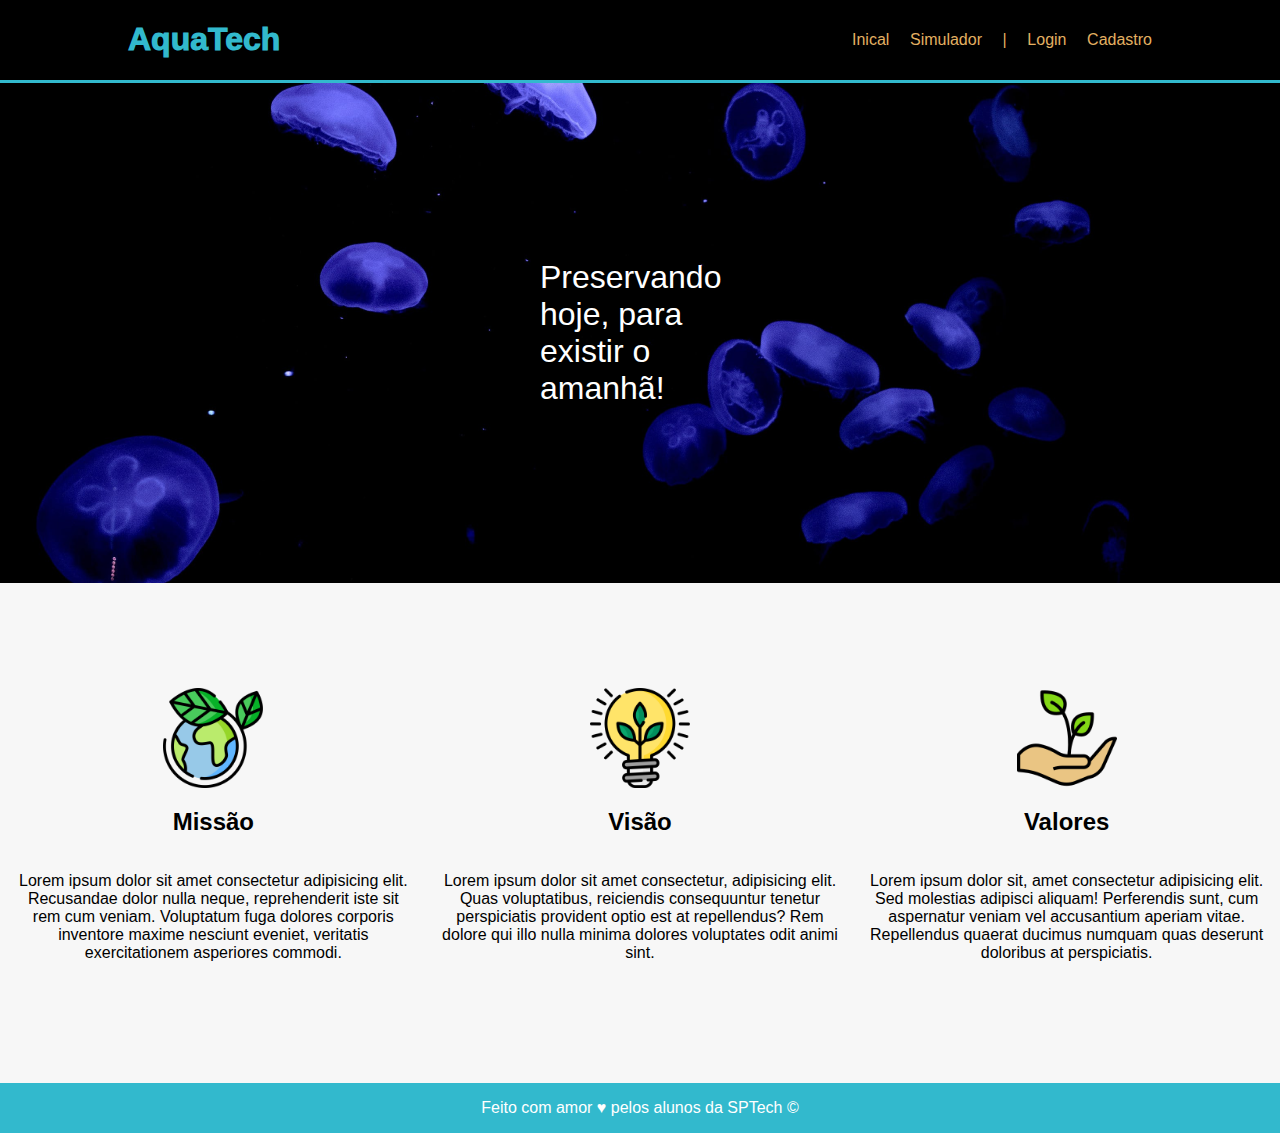
<file: index.html>
<!DOCTYPE html>
<html lang="en">
<head>
    <meta charset="UTF-8">
    <meta name="viewport" content="width=device-width, initial-scale=1.0">
    <title>AquaTech</title>
    <link rel="stylesheet" href="style.css">
</head>

<body>
    
    <div class="header">
        <div class="container">
            <h1 class="titulo">AquaTech</h1>
            <ul class="navbar">
                <a href="">
                    <li>Inical</li>
                </a>
                <a href="">
                    <li>Simulador</li>
                </a>
                <li>|</li>
                <a href="">
                    <li>Login</li>
                </a>
                <a href="./cadastro.html">
                    <li>Cadastro</li>
                </a>

            </ul>
        </div>
    </div>

    <div class="banner">
        <div class="container">
            <p>Preservando hoje, para existir o amanhã!</p>
        </div>
    </div>

    <div class="social">
        <div class="container">
            <div class="box">
                <img src="assets/imagens/planet-earth_color.png" alt="">
                <h2>Missão</h2>
                <p>Lorem ipsum dolor sit amet consectetur adipisicing elit. Recusandae dolor nulla neque, reprehenderit iste sit rem cum veniam. Voluptatum fuga dolores corporis inventore maxime nesciunt eveniet, veritatis exercitationem asperiores commodi.</p>
            </div>
            <div class="box">
                <img src="assets/imagens/lightbulb_color.png" alt="">
                <h2>Visão</h2>
                <p>Lorem ipsum dolor sit amet consectetur, adipisicing elit. Quas voluptatibus, reiciendis consequuntur tenetur perspiciatis provident optio est at repellendus? Rem dolore qui illo nulla minima dolores voluptates odit animi sint.</p>
            </div>
            <div class="box">
                <img src="assets/imagens/growth_color.png" alt="">
                <h2>Valores</h2>
                <p>Lorem ipsum dolor sit, amet consectetur adipisicing elit. Sed molestias adipisci aliquam! Perferendis sunt, cum aspernatur veniam vel accusantium aperiam vitae. Repellendus quaerat ducimus numquam quas deserunt doloribus at perspiciatis.</p>
            </div>
        </div>
    </div>
    <div class="footer">
        <div class="container">
            <p>Feito com amor &hearts; pelos alunos da SPTech &copy;</p>
        </div>
    </div>
</body>

</html>
</file>
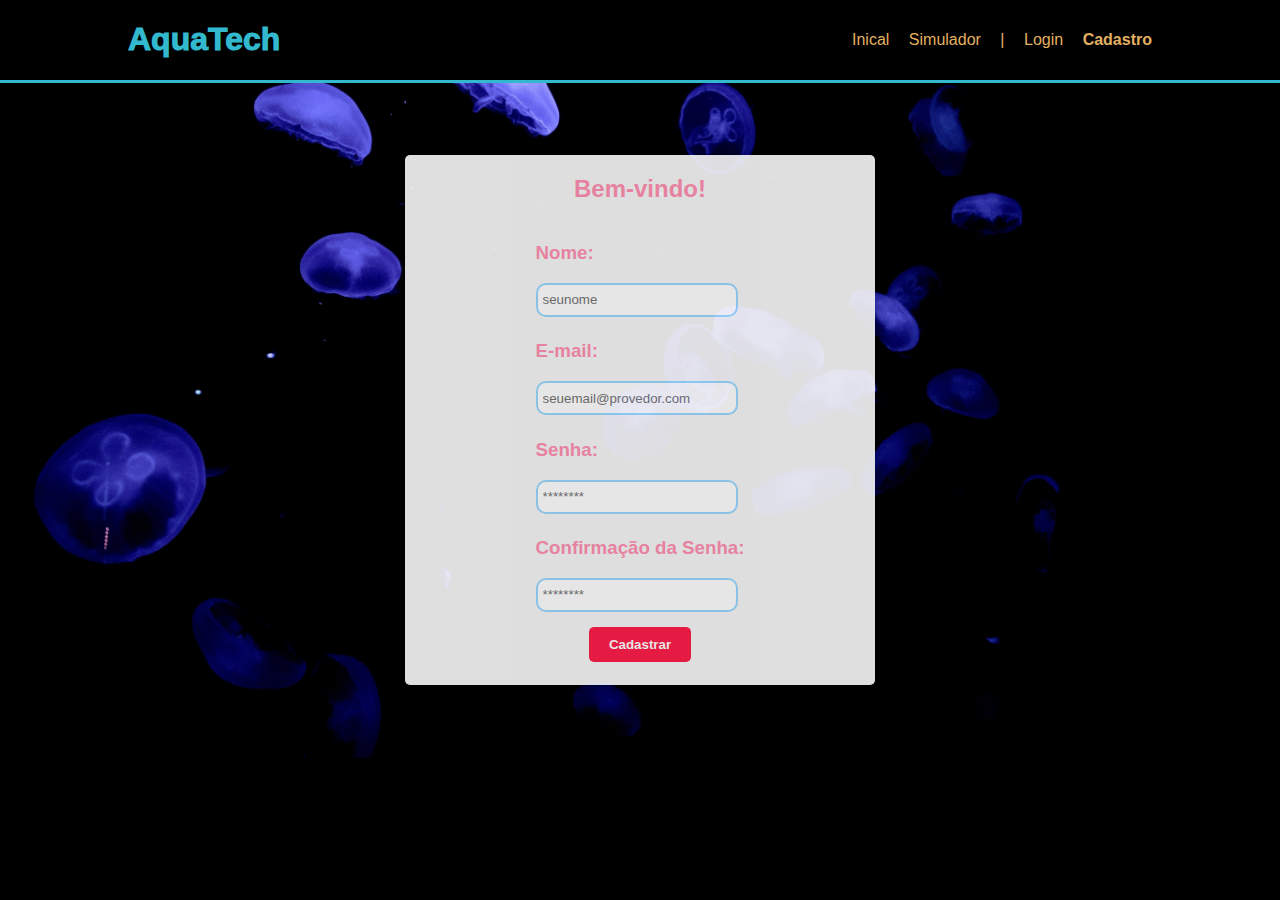
<file: cadastro.html>
<!DOCTYPE html>
<html lang="en">
<head>
    <meta charset="UTF-8">
    <meta name="viewport" content="width=device-width, initial-scale=1.0">
    <title>AquaTech || Cadastro</title>
    <link rel="stylesheet" href="style.css">
</head>
<body>
    <div class="header">
        <div class="container">
            <h1 class="titulo">AquaTech</h1>
            <ul class="navbar">
                <a href="./index.html">
                    <li>Inical</li>
                </a>
                <a href="">
                    <li>Simulador</li>
                </a>
                <li>|</li>
                <a href="">
                    <li>Login</li>
                </a>
                <a href="./cadastro.html">
                    <strong><li>Cadastro</li></strong>
                </a>

            </ul>
        </div>
    </div>
    <div class="conteudo">
        <div class="boxcadastro">
            <h2>Bem-vindo!</h2>
            <div class="inpclass">
                <h3>Nome:</h3>
                <input type="text" placeholder="seunome">
                <h3>E-mail:</h3>
                <input type="text" placeholder="seuemail@provedor.com">
                <h3>Senha:</h3>
                <input type="password" placeholder="********">
                <h3>Confirmação da Senha:</h3>
                <input type="password" placeholder="********">
            </div>
            <button>Cadastrar</button>
        </div>
    </div>
    </body>
</html>
</file>
<file: style.css>
body{
    margin: 0;
    padding: 0;
    font-family: Verdana, Geneva, Tahoma, sans-serif;
    background-color: black;
}

.titulo{
    color: #32b9cd;
    width: fit-content;
    font-weight: 1000;
}

.navbar{
    width: 300px;
    color: #e3b062;
    list-style: none;
    display: flex;
    justify-content: space-between;
    align-items: center;
}
.navbar a{
    color: #E3B062;
    text-decoration: none;
}

.navbar a:hover{
    color: #32B9CD;
}

.header{
    border-bottom: 3px solid #32b9cd;
}

.container{
    width: 80%;
    margin: auto;
    display: flex;
}

.header .container{
    justify-content: space-between;
}

.banner{
    background-image: url("assets/imagens/bg-jelly-fish-para_outras_pags.png") ;
    height: 500px;
    color: white;
}

.banner .container{
    justify-content: center;
    align-items: center;
    height: 100%;
}

/* BANNER */

.banner .container p{
    font-size: 32px;
    width: 200px;
}

/* SOCIAL */

.social{
    background-color: #F7F7F7;
    height: 500px;
}

.social .container{
    align-items: center;
    height: 100%;
    width: 100%;
    justify-content: space-around;
}

.social .container .box{
    display: flex;
    flex-direction: column;
    align-items: center;
    text-align: center;
}

.social .container .box img{
    width: 100px;
}

.social .container .box p{
    width: 400px;
}

/* FOOTER */

.footer{
    background-color: #32B9CD;
    color: white;
}

.footer .container{
    justify-content: center;
    text-align: center;
}

.conteudo{
    width: 100%;
    height: 75vh;
    display: flex;
    flex-direction: column;
    align-items: center;
    justify-content: center;
    background-image: url("assets/imagens/bg-jelly-fish-para_outras_pags.png");
    background-size: cover;
}

.boxcadastro{
    border-radius: 5px;
    background-color: #F7F7F7;
    opacity: 90%;
    width: 470px;
    height: 530px;
    display: flex;
    flex-direction: column;
    align-items: center;
    color: rgb(255, 145, 178);
}
.inpclass{
    text-align: left;
    align-items: flex-start;
    display: flex;
    flex-direction: column;
}
.inpclass input{
    width: 90%;
    height: 20px;
    margin-bottom: 5px;
    padding: 5px;
    border: 2px solid rgb(154, 216, 255);
    border-radius: 10px;
}
button {
    display: flex;
    flex-direction: column;
    align-items: center;
    border-radius: 5px;
    margin-top: 10px;
    padding: 10px 20px;
    background-color: rgb(255,30,75);
    color: white;
    font-weight: 600;
    border: rgb(255, 30, 75);
}
</file>
